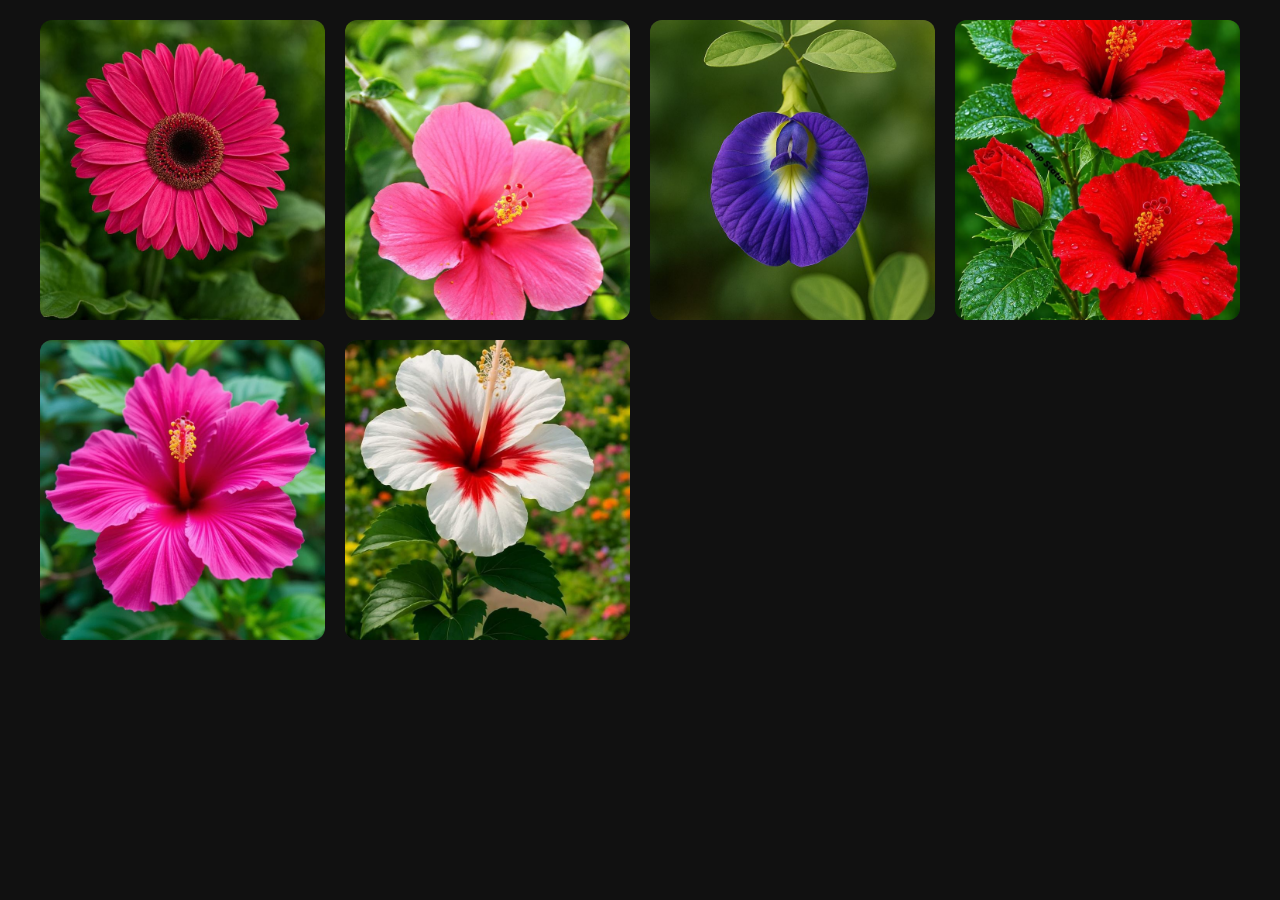
<file: task1/index.html>
<!DOCTYPE html>
<html lang="en">
<head>
    <meta charset="UTF-8">
    <meta name="viewport" content="width=device-width, initial-scale=1.0">
    <title>gallery</title>
    <link rel="stylesheet" href="style.css">
</head>
<body>
    <div class="gallery">
    <div class="card">
        <img src="./images/pic1.jpeg" alt="pic1">
        <button>></button>
    </div>
    <div class="card">
        <img src="./images/pic2.jpeg" alt="pic2">
        <button>></button>
    </div>
    <div class="card">
        <img src="./images/pic3.jpeg" alt="pic3">
        <button>></button>
    </div>
     <div class="card">
        <img src="./images/pic4.jpeg" alt="pic4">
        <button>></button>
    </div>
     <div class="card">
        <img src="./images/pic5.jpeg" alt="pic5">
        <button>></button>
    </div>
     <div class="card">
        <img src="./images/pic6.jpeg" alt="pic6">
        <button>></button>
    </div>
    </div>
<script src="script.js"></script>
</body>
</html>
</file>
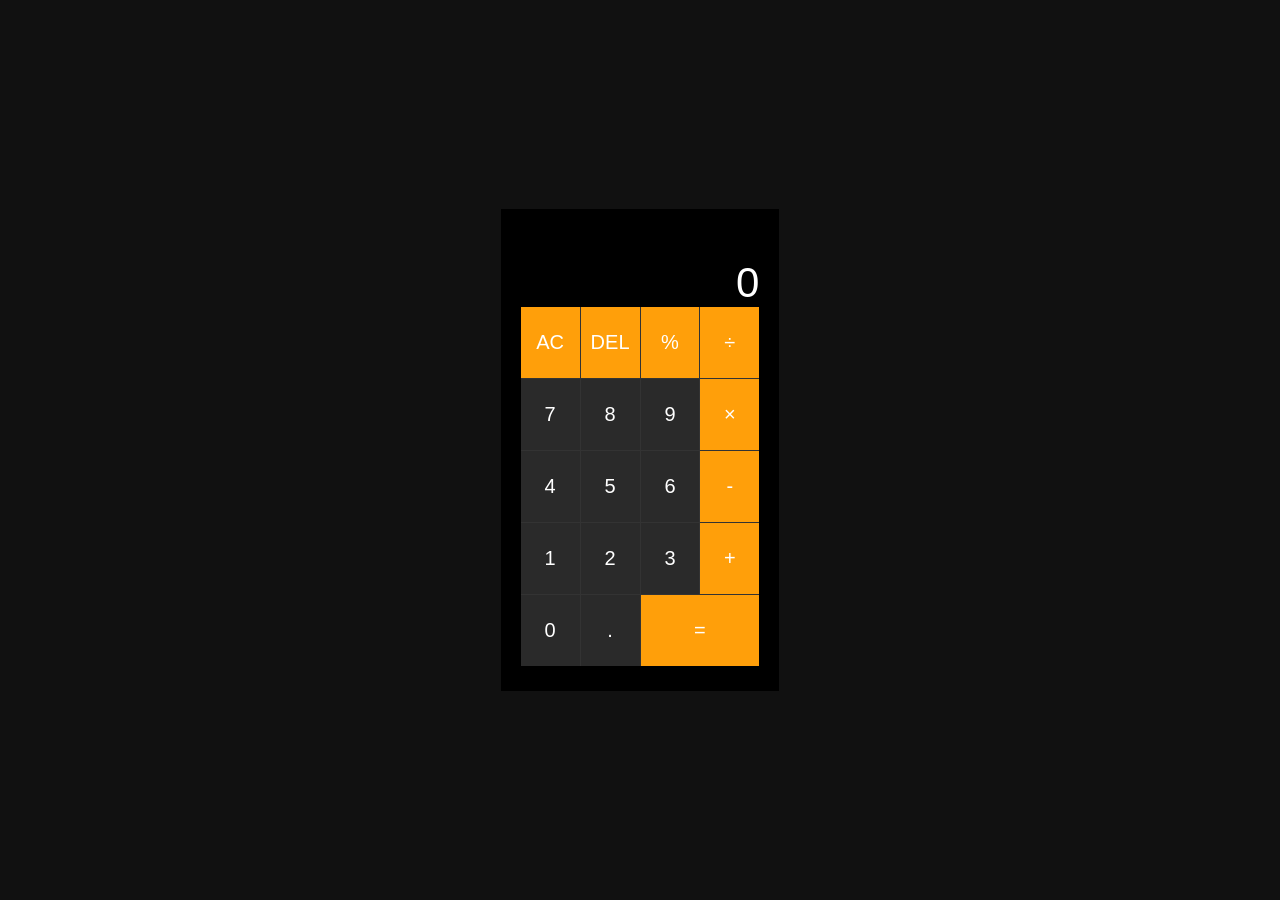
<file: task2/index.html>
<!DOCTYPE html>
<html lang="en">
<head>
    <meta charset="UTF-8">
    <meta name="viewport" content="width=device-width, initial-scale=1.0">
    <title>calculator</title>
    <link rel="stylesheet" href="style.css">
</head>
<body>
    </div>
    <div class="calculator">
       <div class="display">
           <div id="history"></div>
           <div id="result">0</div>
       </div>
       <div class="buttons">
           <button class="btn_clear" onclick="clearAll()">AC</button>
           <button class="btn_clear" onclick="deleteOne()">DEL</button>
           <button class="btn_operator" onclick="append('%')">%</button>
           <button class="btn_clear" onclick="append('/')">÷</button>

           <button class="btn" onclick="append('7')">7</button>
           <button class="btn" onclick="append('8')">8</button>
           <button class="btn" onclick="append('9')">9</button>
           <button class="btn_operator" onclick="append('*')">×</button>

           <button class="btn" onclick="append('4')">4</button>
           <button class="btn" onclick="append('5')">5</button>
           <button class="btn" onclick="append('6')">6</button>
           <button class="btn_operator" onclick="append('-')">-</button>

           <button class="btn" onclick="append('1')">1</button>
           <button class="btn" onclick="append('2')">2</button>
           <button class="btn" onclick="append('3')">3</button>
           <button class="btn_operator" onclick="append('+')">+</button>
           
           <button class="btn" onclick="append('0')">0</button>
           <button class="btn" onclick="append('.')">.</button>
           <button class="btn_equal" onclick="calculate()">=</button>
       </div>
    </div>
    <script src="script.js"></script>
</body>
</html>
</file>
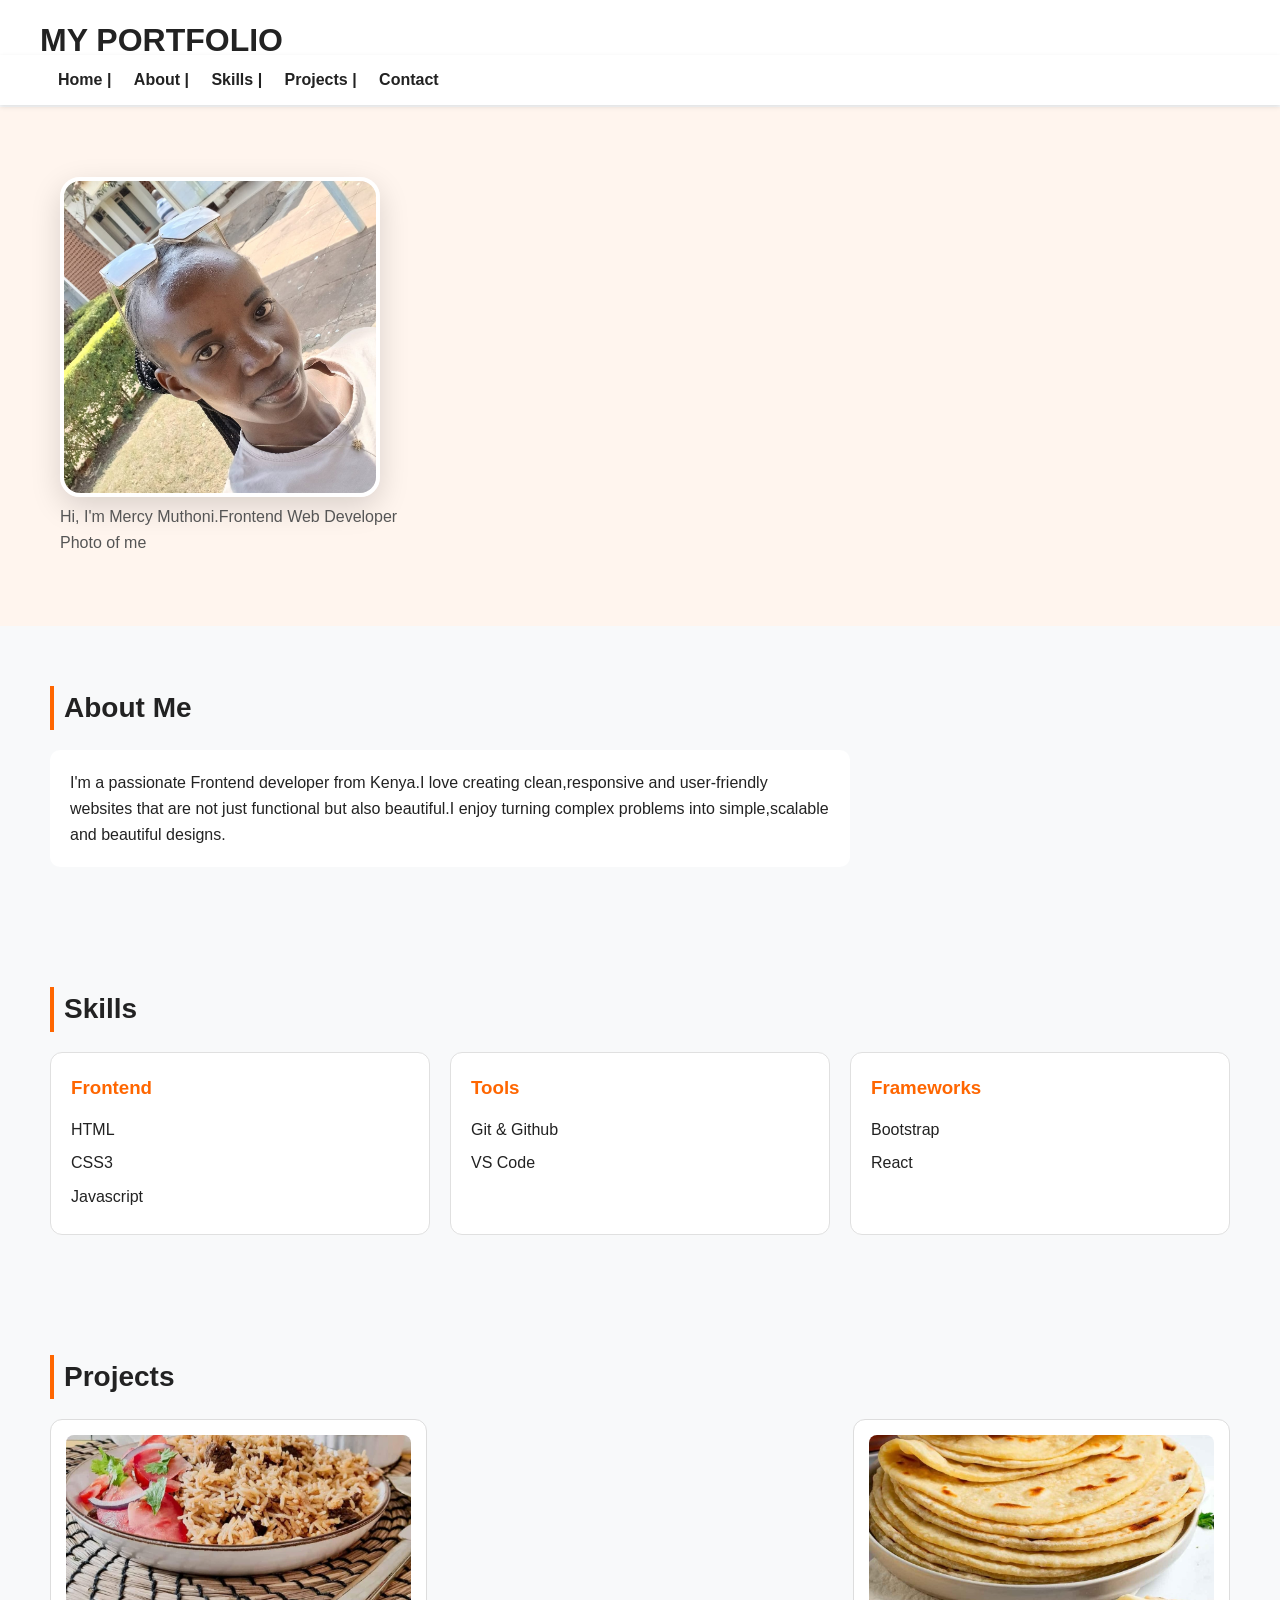
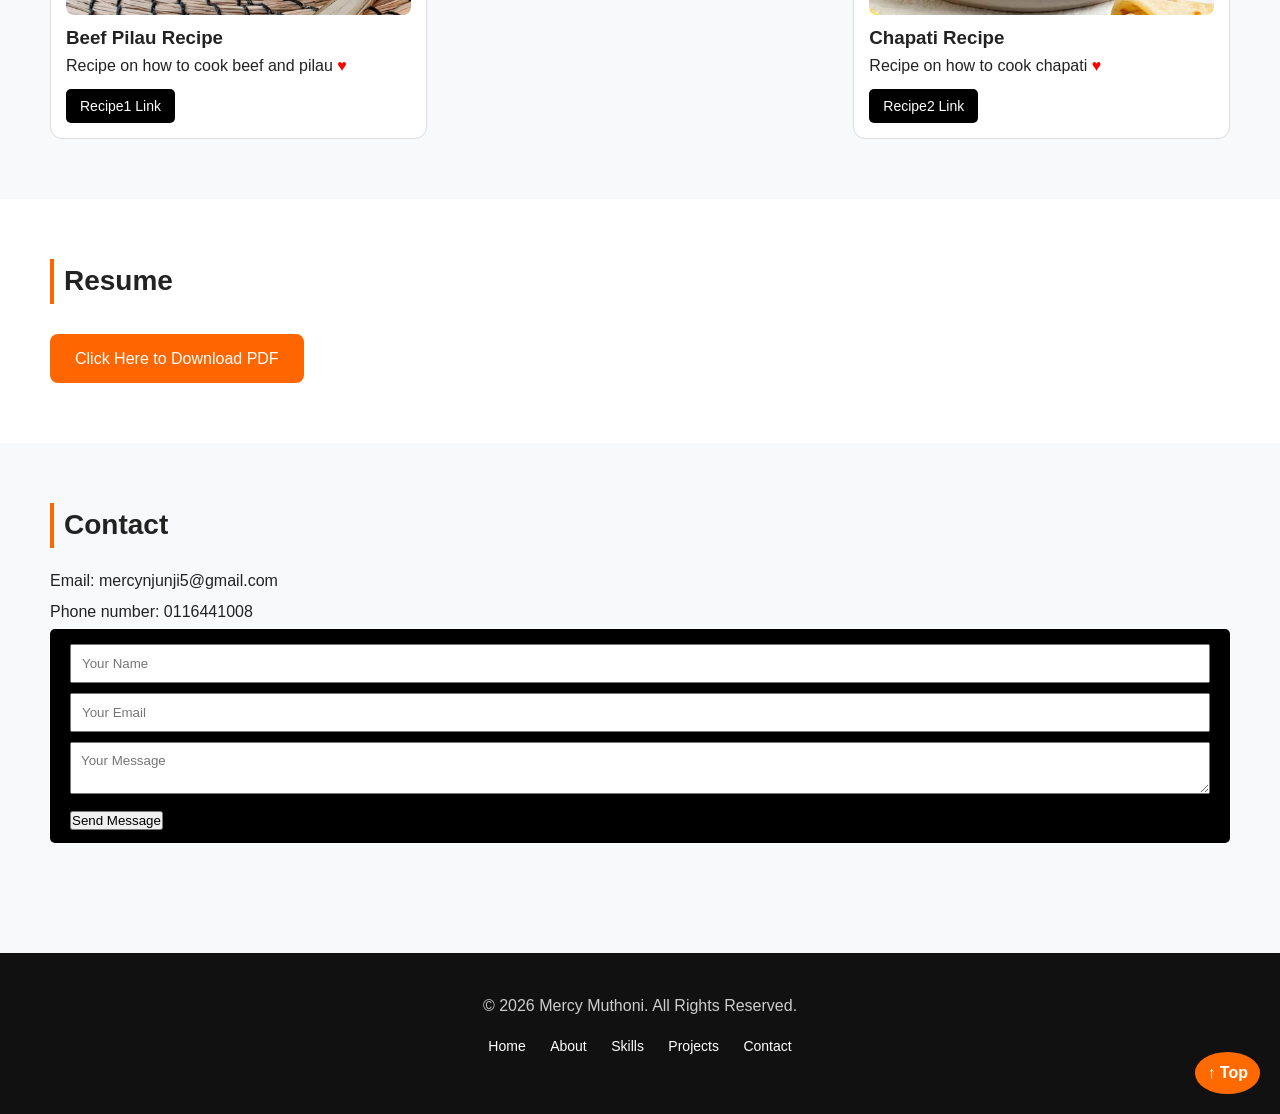
<file: task3/index.html>
<!DOCTYPE html>
<html lang="en">
<head>
    <meta charset="UTF-8">
    <meta name="viewport" content="width=device-width, initial-scale=1.0">
    <title>portfolio</title>
    <link rel="stylesheet" href="style.css">
</head>
<body>
<!--Header-->
<header>
    <h1>MY PORTFOLIO</h1>
</header>

<!--Navigation-->
<nav>
    <div>
    <a href="#home">Home |</a>
    <a href="#about">About |</a>
    <a href="#skills">Skills |</a>
    <a href="#projects">Projects |</a>
    <a href="#contact">Contact </a>
    </div>
</nav>
<br>
<!--Section-->
<section id="home">
<div>
    <img src="./images/myPic.jpeg" alt="myPic">
    <div>
        <p>Hi, I'm Mercy Muthoni.Frontend Web Developer</p>
        <p>Photo of me</p>
    </div>
</div>
</section>
<section id="about">
    <h2>About Me</h2>
    <p>I'm a passionate Frontend developer from Kenya.I love creating clean,responsive 
        and user-friendly websites that are not just functional but also beautiful.I enjoy 
        turning complex problems into simple,scalable and beautiful designs.
    </p>
</section>
<section id="skills">
    <h2>Skills</h2>
    <div class="skills_container">
    <div class="skills_box">
    <h3>Frontend</h3>
    <ul>
        <li>HTML</li>
        <li>CSS3</li>
        <li>Javascript</li>
    </ul>
    </div>
    <div class="skills_box">
    <h3>Tools</h3>
    <ul>
        <li>Git & Github</li>
        <li>VS Code</li>
    </ul>
    </div>
    <div class="skills_box">
    <h3>Frameworks</h3>
    <ul>
        <li>Bootstrap</li>
        <li>React</li>
    </ul>
    </div>
    </div>
</section>
<section id="projects">
    <h2>Projects</h2>
    <div class="project_container">
        <div class="project_card">
           <img src="./images/beefpilau.jpeg" alt="recipe1">
           <div class="project_card--details">
           <h3>Beef Pilau Recipe</h3>
           <p>Recipe on how to cook beef and pilau <span style="color: red;">&hearts;</span></p> 
           <a href="recipe1.html" class="back_btn">Recipe1 Link</a>
           </div>
        </div><br>
        <div class="project_card">
           <img src="./images/chapati.jpeg" alt="recipe2">
           <div class="project_card--details">
           <h3>Chapati Recipe</h3>
           <p>Recipe on how to cook chapati <span style="color: red;">&hearts;</span></p> 
           <a href="recipe2.html" class="back_btn">Recipe2 Link</a>
           </div>
        </div>
    </div>
</section>
<section id="resume">
    <h2>Resume</h2>
    <a href="./images/mercymuthonicv.pdf" download>Click Here to Download PDF</a>
</section>
<section id="contact">
    <h2>Contact</h2>
    <p>Email: mercynjunji5@gmail.com</p>
    <p>Phone number: 0116441008</p>
    <form>
        <input type="text" placeholder="Your Name" required>
        <input type="email" placeholder="Your Email" required>
        <textarea placeholder="Your Message"></textarea>
        <button type="submit">Send Message</button>
    </form>
</section>

<!--Footer-->
<footer id="footer">
    <div class="footer_content">
    <p>&copy; 2026 Mercy Muthoni. All Rights Reserved.</p>
    <div class="footer_links">
        <a href="#home">Home</a>
        <a href="#about">About</a>
        <a href="#skills">Skills</a>
        <a href="#projects">Projects</a>
        <a href="#contact">Contact </a>
    </div>
    </div>
    <a href="#home" class="back-to-top">↑ Top</a>
</footer>
<script src="script.js"></script>
</body>
</html>
</file>
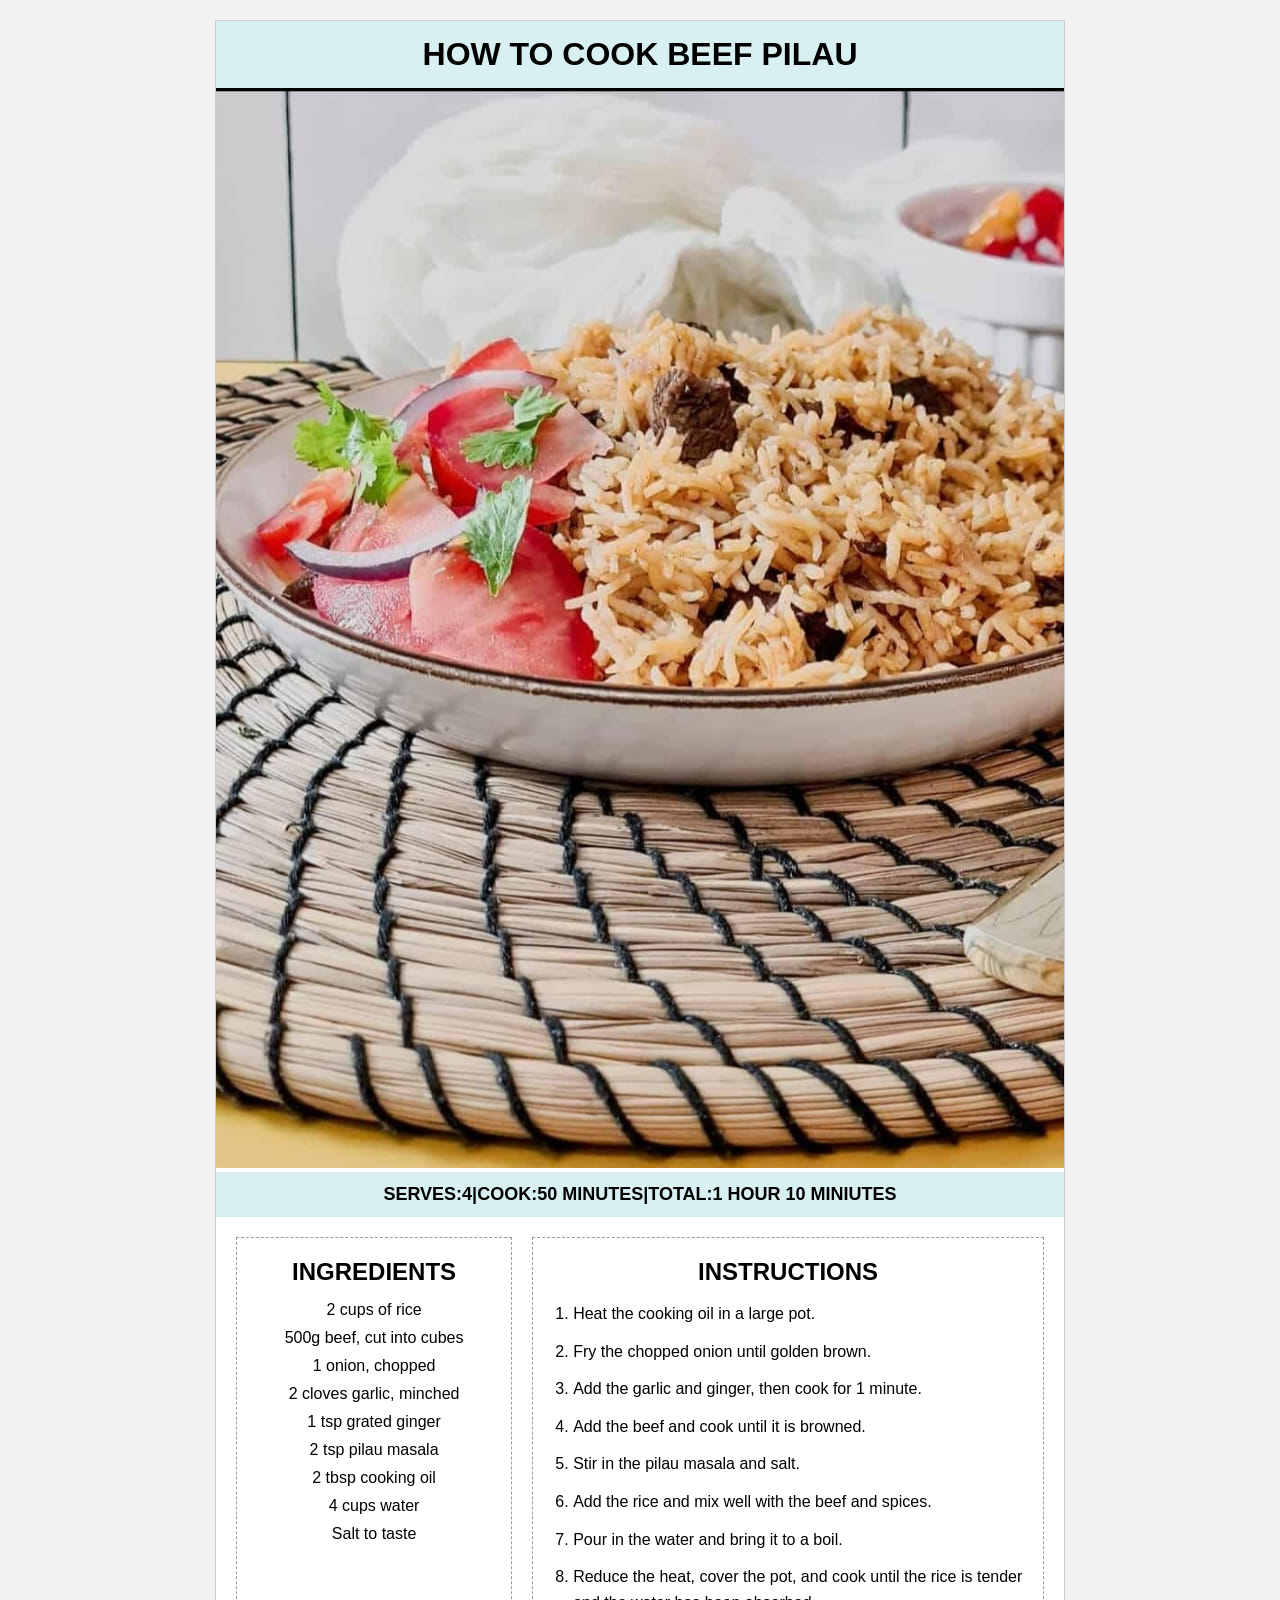
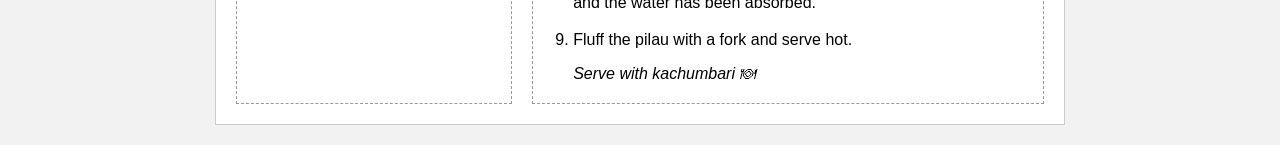
<file: task3/recipe1.html>
<!DOCTYPE html>
<html lang="en">
<head>
    <meta charset="UTF-8">
    <meta name="viewport" content="width=device-width" initial scale="1.0">
    <title>Recipe 1</title>
    <style>
        *{
        margin: 0;
        padding: 0;
        box-sizing: border-box;
    }
    body{
        font-family: Arial, Helvetica, sans-serif;
        background-color: #f2f2f2;
        display:flex;
        justify-content: center;
        padding: 20px;
    }
    .recipe{
        width:850px;
        background: white;
        border:1px solid #ccc;
        overflow:hidden;
    }
    .title{
        background-color: #d8f0f2;
        text-align: center;
        padding: 15px;
    }
    h1.title{
        color:#b22222;
        font-size: 32px;
    }
    img.recipe{
        width: 100%;
        height: 400px;
        object-fit: cover;
        display:block;
    }
    .info{
        background-color: #d8f0f2;
        text-align: center;
        padding: 12px;
        font-weight: bold;
        font-size: 18px;
    }
    .back_btn{
        display: inline-block;
        margin: 20px;
        padding: 10px 18px;
        background: #111;
        color: #fff;
        text-decoration: none;
        border-radius: 6px;
    }
    .back_btn:hover{
        background: #ff6a00;
    }
    .content{
        display:flex;
        gap:20px;
        padding:20px;
    }
    .ingredients, .instructions{
        border:1px dashed #999;
        padding:20px;
    }
    .ingredients{
        width: 35%;
    }
    .instructions{
        width:65%;
    }
    .ingredients h2, .instructions h2{
        text-align: center;
        margin-bottom: 15px;
    }
    .ingredients ul{
        list-style: none;
    }
    .ingredients li{
        margin-bottom: 10px;
        text-align: center;
    }
    .instructions ol{
        padding-left: 20px;
    }
    .instructions li{
        margin-bottom: 12px;
        line-height: 1.6;
    }
    </style>
</head>
<body>
<div class="recipe">

<div class="title">
<h1>HOW TO COOK BEEF PILAU</h1>
</div>

<img src="./images/beefpilau.jpeg">

<div class="info">
<p><strong>SERVES:</strong>4|<strong>COOK:</strong>50 MINUTES|<strong>TOTAL:</strong>1 HOUR 10 MINIUTES</p>
</div>
    
<div class="content">

<div class="ingredients">
<h2>INGREDIENTS</h2>
<ul>
    <li>2 cups of rice</li>
    <li>500g beef, cut into cubes</li>
    <li>1 onion, chopped</li>          
    <li> 2 cloves garlic, minched</li> 
    <li>1 tsp grated ginger</li>
    <li>2 tsp pilau masala</li>
    <li>2 tbsp cooking oil</li>
    <li>4 cups water</li>
    <li>Salt to taste</li>
</ul>
</div>
    
<div class="instructions">
<h2>INSTRUCTIONS</h2>
<ol>
    <li>Heat the cooking oil in a large pot.</li>
    <li>Fry the chopped onion until golden brown.</li>
    <li>Add the garlic and ginger, then cook for 1 minute.</li>
    <li>Add the beef and cook until it is browned.</li>
    <li>Stir in the pilau masala and salt.</li>
    <li>Add the rice and mix well with the beef and spices.</li>
    <li>Pour in the water and bring it to a boil.</li>
    <li>Reduce the heat, cover the pot, and cook until the rice
       is tender and the water has been absorbed.</li>
   <li>Fluff the pilau with a fork and serve hot.</li>
   <p><em>Serve with kachumbari &#127869;</em></p>
</ol>
</div>
</div>
</div>

</body>
</html>
</file>
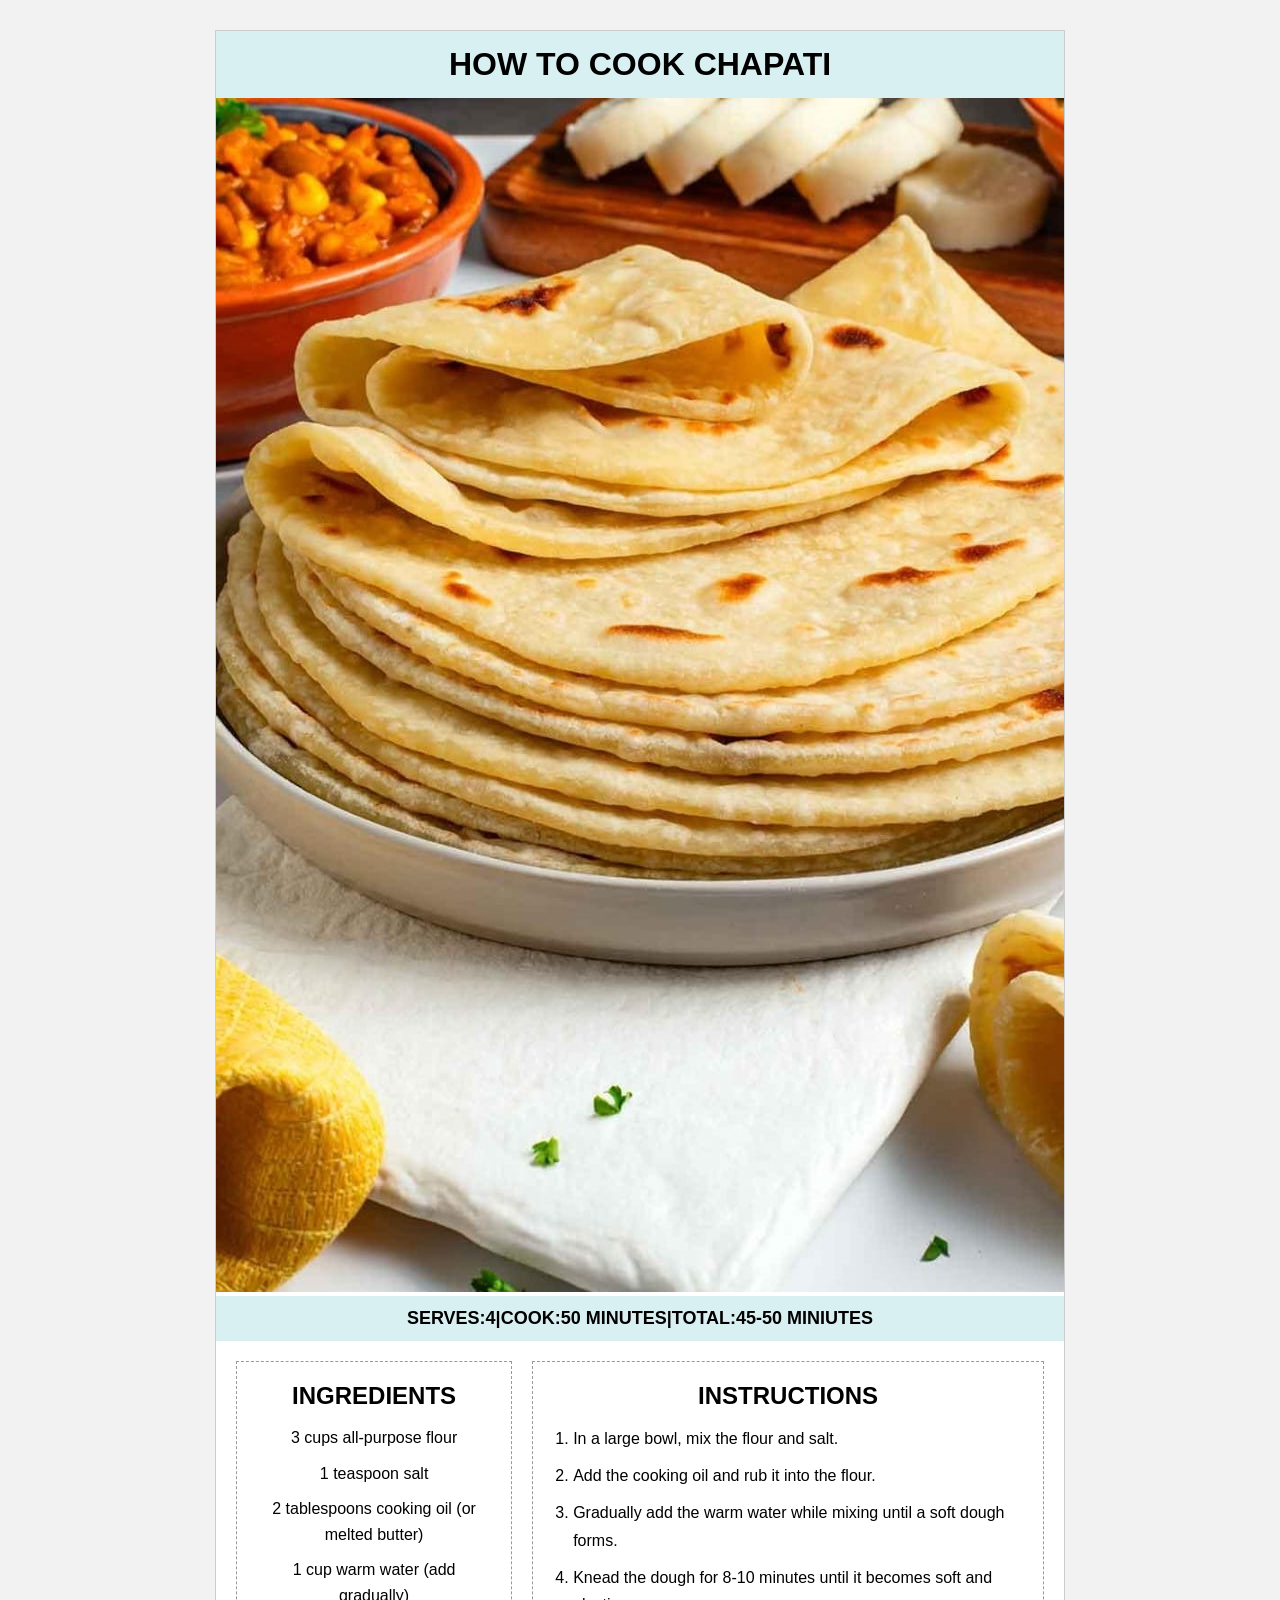
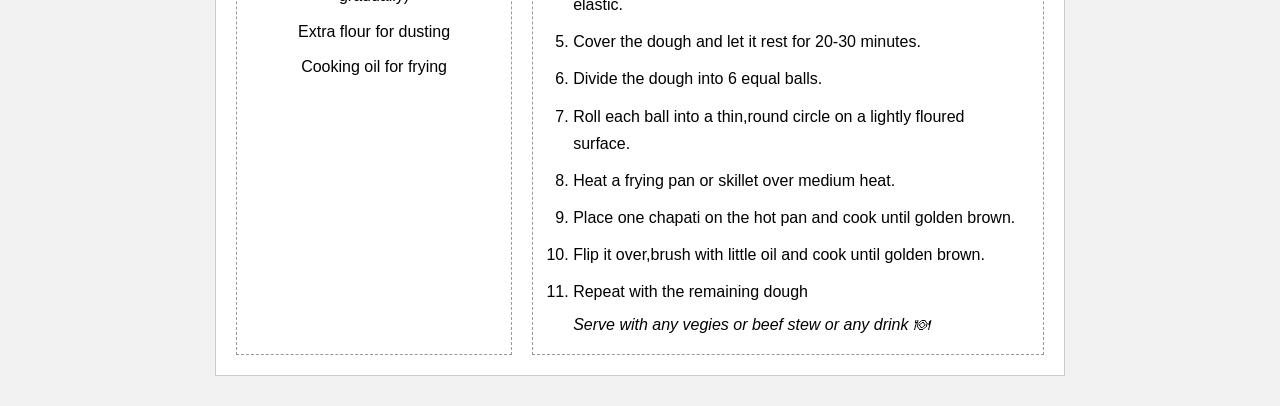
<file: task3/recipe2.html>
<!DOCTYPE html>
<html lang="en">
<head>
    <meta charset="UTF-8">
    <meta name="viewport" content="width=device-width" initial scale="1.0">
    <title>Recipe 2</title>
    <style>
        *{
        margin: 0;
        padding: 0;
        box-sizing: border-box;
    }
    body{
        font-family: Arial, Helvetica, sans-serif;
        background-color: #f2f2f2;
        display:flex;
        justify-content: center;
        padding: 30px;
    }
    .recipe{
        width:850px;
        background: white;
        border:1px solid #ccc;
        overflow: hidden;
    }
    .back_btn{
        display: inline-block;
        margin: 20px;
        padding: 10px 18px;
        background: #111;
        color: #fff;
        text-decoration: none;
        border-radius: 6px;
    }
    .back_btn:hover{
        background: #ff6a00;
    }
    .title{
        background-color: #d8f0f2;
        text-align: center;
        padding: 15px;
    }
    h1.title{
        color:#b22222;
        font-size: 32px;
    }
    img.recipe{
        width: 100%;
        height: 400px;
        object-fit: cover;
        display: block;
    }
    .info{
        background-color: #d8f0f2;
        text-align: center;
        padding: 12px;
        font-weight: bold;
        font-size: 18px;
    }
    .content{
        display:flex;
        gap:20px;
        padding:20px;
    }
    .ingredients{
        width: 35%;
        border:1px dashed #999;
        padding:20px;
    }
    
    .instructions{
        width:65%;
        border:1px dashed #999;
        padding:20px;
    }
    .ingredients h2, .instructions h2{
        text-align: center;
        margin-bottom: 15px;
    }
    .ingredients ul{
        list-style: none;
    }
    .ingredients li{
        margin-bottom: 10px;
        text-align: center;
        line-height: 1.6;
    }
    .instructions ol{
        padding-left: 20px;
    }
    .instructions li{
        margin-bottom:10px;
        line-height: 1.7;
    }
    </style>
</head>
<body>
<div class="recipe">

<div class="title">
<h1>HOW TO COOK CHAPATI</h1>
</div>

<img src="./images/chapati.jpeg">

<div class="info">
<p><strong>SERVES:</strong>4|<strong>COOK:</strong>50 MINUTES|<strong>TOTAL:</strong>45-50 MINIUTES</p>
</div>   
<div class="content">

<div class="ingredients">
<h2>INGREDIENTS</h2>
<ul>
    <li>3 cups all-purpose flour</li>
    <li>1 teaspoon salt</li>
    <li>2 tablespoons cooking oil (or melted butter)</li>          
    <li>1 cup warm water (add gradually)</li> 
    <li>Extra flour for dusting</li>
    <li>Cooking oil for frying</li>
</ul>
</div>
    
<div class="instructions">
<h2>INSTRUCTIONS</h2>
<ol>
    <li>In a large bowl, mix the flour and salt.</li>
    <li>Add the cooking oil and rub it into the flour.</li>
    <li>Gradually add the warm water while mixing until a soft dough forms.</li>
    <li>Knead the dough for 8-10 minutes until it becomes soft and elastic.</li>
    <li>Cover the dough and let it rest for 20-30 minutes.</li>
    <li>Divide the dough into 6 equal balls.</li>
    <li>Roll each ball into a thin,round circle on a lightly floured surface.</li>
    <li>Heat a frying pan or skillet over medium heat.</li>
   <li>Place one chapati on the hot pan and cook until golden brown.</li>
   <li>Flip it over,brush with little oil and cook until golden brown.</li>
   <li>Repeat with the remaining dough </li>
   <p><em>Serve with any vegies or beef stew or any drink &#127869;</em></p>
</ol>
</div>
</div>
</div>

</body>
</html>
</file>
<file: task1/style.css>
* {
    margin: 0;
    padding: 0;
    box-sizing: border-box;
}

body {
    background: #111;
    padding: 20px;
    font-family: Arial, sans-serif;
}

.gallery {
    display: grid;
    grid-template-columns: repeat(auto-fit, minmax(250px, 1fr));
    gap: 20px;
    max-width: 1200px;
    margin: 0 auto;
}

.gallery div {
    position: relative;
    border-radius: 12px;
    overflow: hidden;
    height: 300px;
    background: #222;
}

.gallery div img {
    width: 100%;
    height: 100%;
    object-fit: cover;
    transition: 0.3s;
}

.gallery div:hover img {
    transform: scale(1.05);
}

.gallery div button {
    position: absolute;
    bottom: 15px;
    right: 15;
}
</file>
<file: task2/style.css>
* {
    margin: 0;
    padding: 0;
    box-sizing: border-box;
    font-family: Arial, Helvetica, sans-serif;
}
body{
    background: #111;
    display: flex;
    flex-direction: column;
    justify-content: center;
    align-items: center;
    min-height: 100vh;
}
.calculator{
    background: #000;
    color:white;
    text-align: right;
    padding: 25px 20px;
    min-height: 110px;
}
#history{
    color:#888;
    font-size: 16px;
    min-height: 20px;
    word-wrap: break-word;
}
#result{
    font-size: 42px;
    font-weight: 300;
    margin-top: 5px;
}
.buttons{
    display: grid;
    grid-template-columns: repeat(4, 1fr);
    gap:1px;
    background: #333;
}
.btn, .btn_operator, .btn_clear, .btn_equal{
    border: none;
    outline: none;
    padding: 24px 10px;
    font-size: 20px;
    background: #2a2a2a;
    color:white;
    cursor: pointer;
    transition: 0.2s;
}
.btn:hover{
    background: #3a3a3a;
}
.btn_operator{
    background: #ff9f0a;
    color:white;
}
.btn_operator:hover {
    background: #ffb143;
}
.btn_equal{
    background: #ff9f0a;
    grid-column: span 2;
    
}
.btn_clear{
    background: #ff9f0a;
}
</file>
<file: task3/style.css>
* {
  margin: 0;
  padding: 0;
  box-sizing: border-box;
  font-family: Arial, Helvetica, sans-serif;
}
html {
  scroll-behavior: smooth;
}
body {
  background: #f8f9fa;
  color: #222;
  line-height: 1.6;
}
header{
  display: flex;
  top: 0;
  position: sticky;
  background: #fff;
  display: flex;
  justify-content: space-between;
  align-items: center;
  padding: 15px 40px;
  box-shadow: 0 2px 8px rgba(0, 0, 0, 0.1);
  z-index: 1000;
}
nav{
  display: flex;
  top: 55px;
  left: 0;
  position: fixed;
  width: 100%;
  background: #fff;
  display: flex;
  gap: 20px;
  padding: 12px 40px;
  box-shadow: 0 2px 5px rgba(0, 0, 0, 0.1);
  z-index: 1000;
}
/*NAV*/
nav a {
  margin-left: 18px;
  text-decoration: none;
  color: #222;
  font-weight: 600;
}
nav a:hover {
  color: #ff6600;
}
/*SECTION*/
section {
  padding: 60px 50px;
}
h2 {
  font-size: 28px;
  margin-bottom: 20px;
  border-left: 4px solid #ff6600;
  padding-left: 10px;
}
/*HOME*/
#home {
    display: flex;
    align-items: center;
    justify-content: space-between;
    gap: 30px;
    padding: 70px 60px;
    background: #fff5ee;
    flex-wrap: wrap;
}
#home div h2 {
    font-size: 32px;
    margin-bottom: 10px;
}
#home div p {
    color: #555;
}
#home img{
    width:320px !important;
    height: 320px !important;
    object-fit: cover;
    border-radius: 20px;
    border: 4px solid white;
    box-shadow: 0 10px 30px rgba(0, 0, 0, 0.15);
}
/*ABOUT*/
#about p {
  max-width: 800px;
  background: white;
  padding: 20px;
  border-radius: 10px;
}
/*SKILLS*/
.skills_container {
  display: grid;
  grid-template-columns: repeat(auto-fit, minmax(200px, 1fr));
  gap: 20px;
}
.skills_box {
  background: white;
  padding: 20px;
  border-radius: 12px;
  border: 1px solid #e0e0e0;
  transition: 0.3s;
}
.skills_box:hover {
  transform: translate(-5px);
  box-shadow: 0 8px 20px rgba(0, 0, 0, 0.8);
}
.skills_box h3 {
  margin-bottom: 10px;
  color: #ff6600;
}
.skills_box ul {
  list-style: none;
}
.skills_box li {
  padding: 4px 0;
}

/*PROJECTS*/
.project_container {
  display: grid;
  grid-template-columns: repeat(auto-fit, minmax(280px, 1fr));
  gap: 25px;
}
.project_card {
  background: white;
  padding: 15px;
  border-radius: 12px;
  border: 1px solid #ddd;
  transition: 0.3s;
}
.project_card:hover {
  transform: translate(-8px);
  box-shadow: 0 12px 25px rgba(0, 0, 0, 0.12);
}
.project_card img {
  width: 100% ;
  height: 180px;
  object-fit: cover;
  border-radius: 8px;
  background: #eee;
}
.project_card a {
  display: inline-block;
  margin-top: 10px;
  background: black;
  color: white;
  padding: 6px 14px;
  border-radius: 5px;
  text-decoration: none;
  font-size: 14px;
}

/*RESUME*/
#resume {
  background: white;
}
#resume a {
  margin-top: 10px;
  background: #ff6600;
  color: white;
  padding: 12px 25px;
  border-radius: 8px;
  text-decoration: none;
  display: inline-block;
}

/*CONTACT*/
#contact p {
  margin: 5px 0;
}

/*FOOTER*/
footer {
  background: #111;
  color: #ccc;
  text-align: center;
  padding: 40px 20px;
  margin-top: 50px;
  position: relative;
}
.footer p{
    margin:6px 0;
    font-size: 14px;
}
.footer_links{
    margin: 15px;
}
.footer_links a {
    color: #fff;
    text-decoration: none;
    margin: 0 10px;
    font-size: 14px;
}
.footer_links a:hover {
    color: #ff6a00;
}
.back-to-top{
    position: absolute;
    right: 20px;
    bottom: 20px;
    background: #ff6a00;
    color: white;
    padding: 8px 12px;
    border-radius: 50%;
    text-decoration: none;
    font-weight: bold;
}
.back-to-top:hover{
    background: white;
    color:#111;
}
#contact input,
textarea {
  width: 100%;
  padding: 10px;
  margin: 5px 0;
}
#contact > form {
  background: black;
  color: white;
  padding: 10px 20px;
  border: none;
  border-radius: 5px;
}

/*RESPONSIVE*/
@media (max-width: 768px) {
  header, nav, #home {
    padding: 15px 20px;
  }
  #home{
    flex-direction: column-reverse;
  }
  section {
    padding: 40px 20px;
  }
}
</file>
